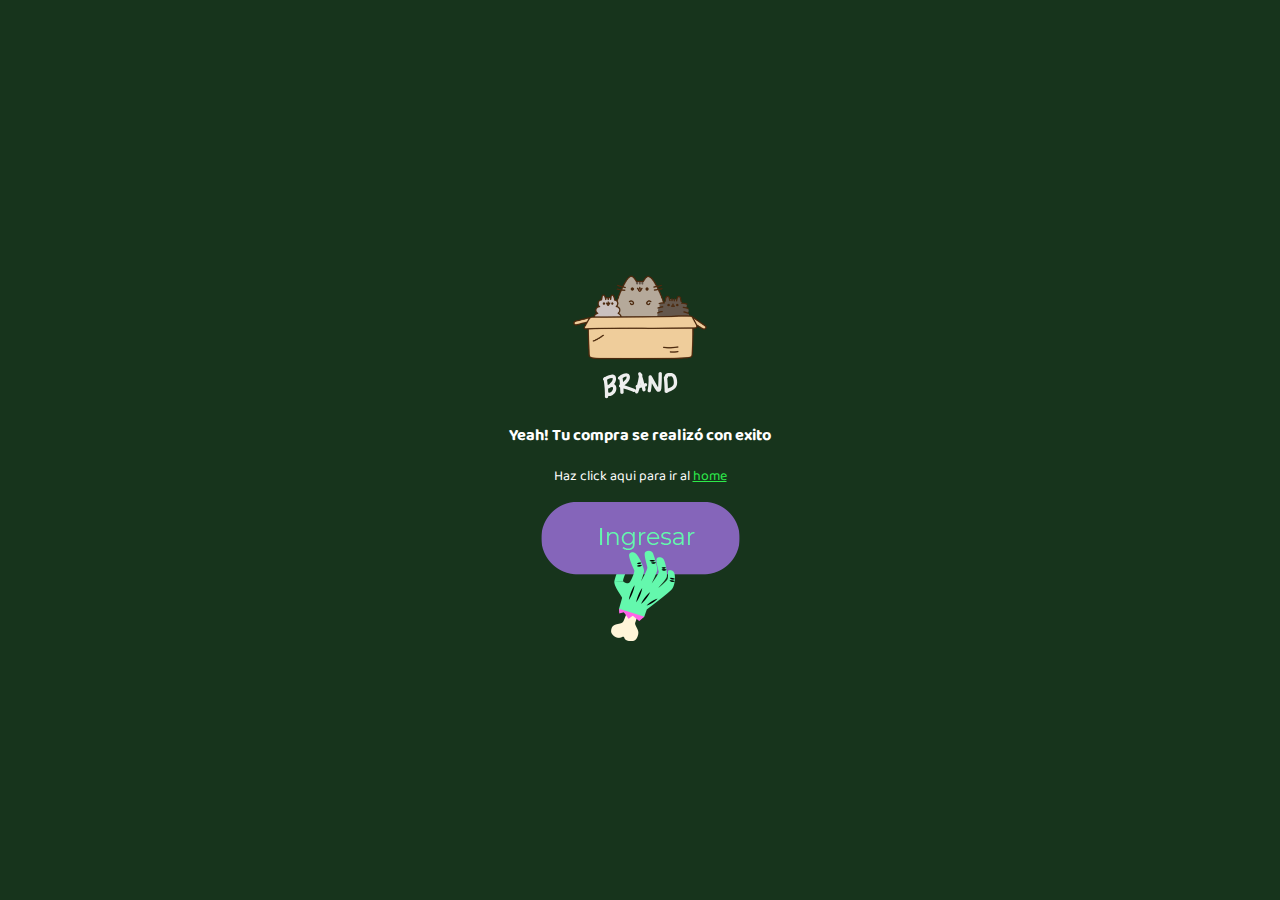
<file: Exito.html>
<!DOCTYPE html>
<html lang="en">
<head>
  <meta charset="UTF-8">
  <meta name="viewport" content="width=device-width, initial-scale=1.0">
  <meta http-equiv="X-UA-Compatible" content="ie=edge">
  <link rel="stylesheet" href="css/normalize.css">
  <link rel="stylesheet" href="css/estilos.css">
  <link rel="stylesheet" href="css/animation.css">
  <link rel="stylesheet" href="css/paypal.css">
  <title>Exito</title>
</head>
<body>

  <div class="content_success">

    <img src="images/box_brand.png" alt="">
    <h3>Yeah! Tu  compra se realizó con exito</h3>
    <p> Haz click aqui para ir al <a href="index.html"> home </a> </p>
    <a href="index.html"> <input type="image" id="myimage" src="images/btn.png"/>

  </div>






</body>
</html>
</file>
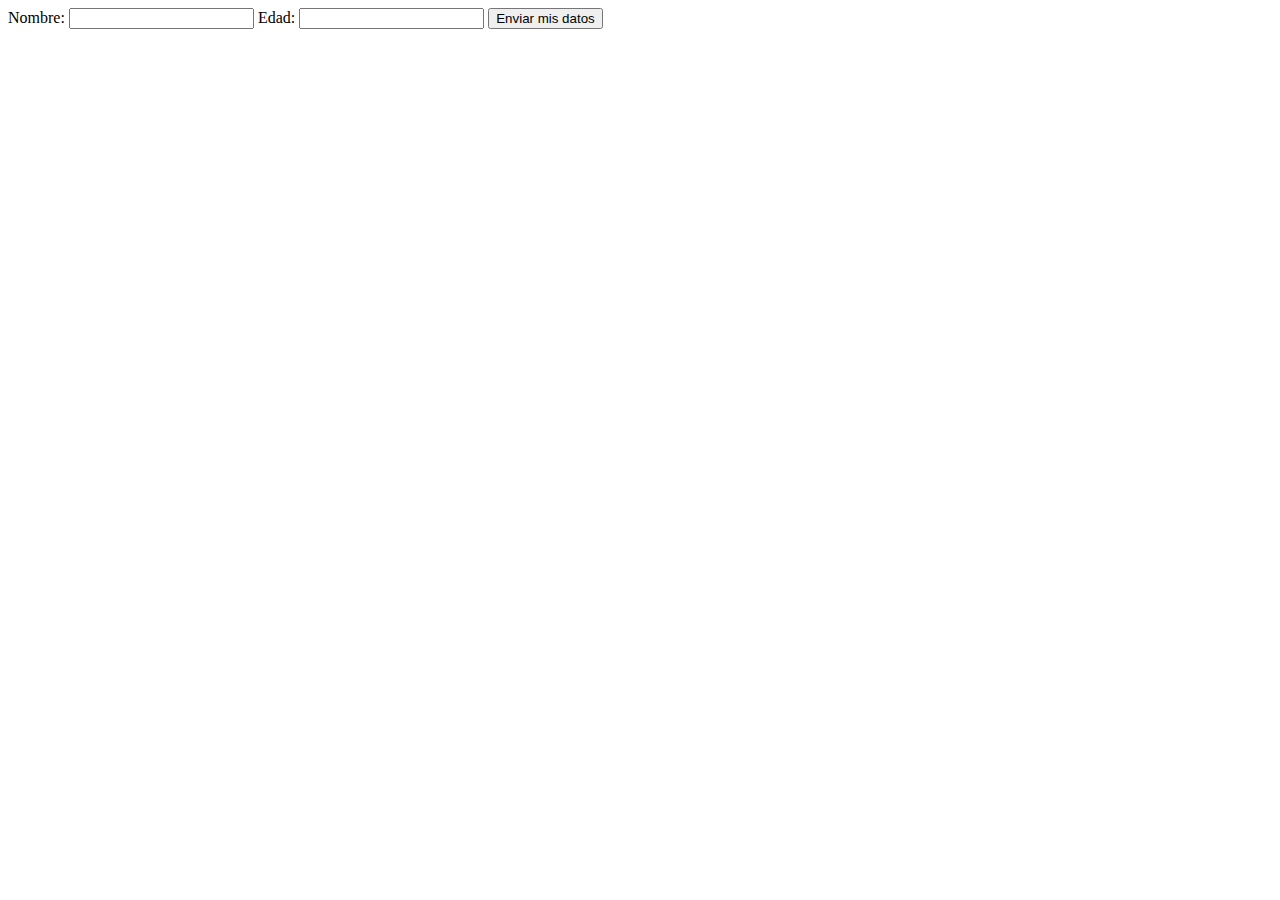
<file: formulario_test.html>
<!DOCTYPE html>
<html lang="en" dir="ltr">
  <head>
    <meta charset="utf-8">
    <title></title>
  </head>



  <body>
<!-- CAMPOS PARA INGRESO DE DATOS -->
<form action="/datos/">

  <label for="nombre">Nombre:</label>
  <input type="text" id="nombre" name="user_name">

  <label for="edad">Edad:</label>
  <input type="text" id="edad" name="user_age">

  <button type="submit"> Enviar mis datos </button>

</form>

<!-- BOTON -->



  </body>
</html>
</file>
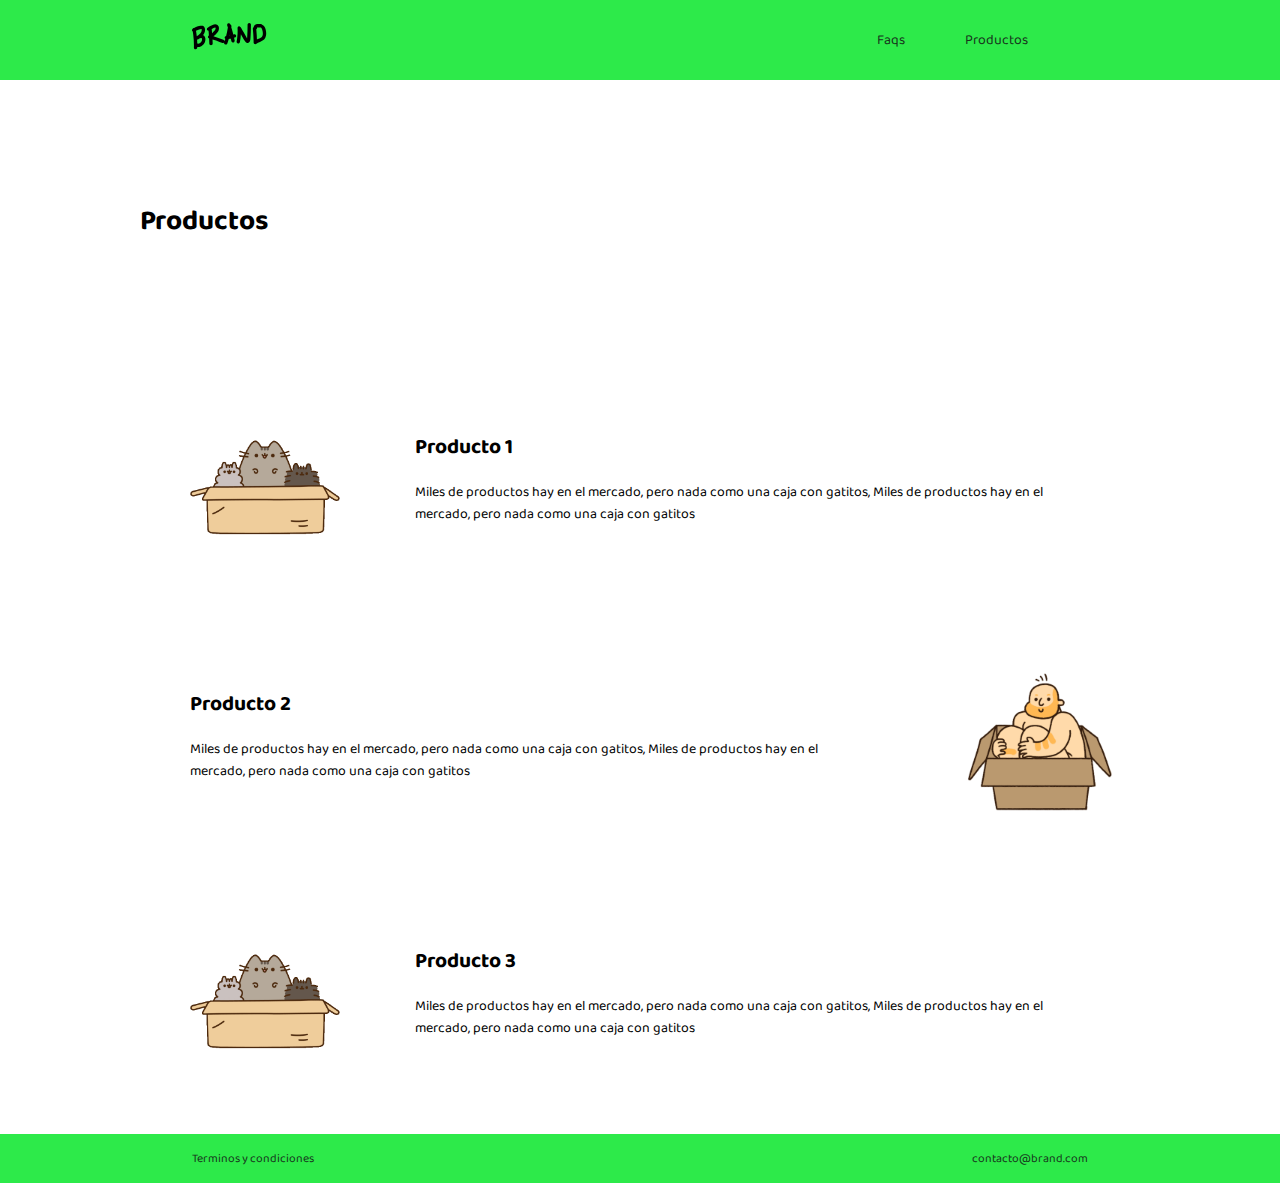
<file: index-product.html>
<!DOCTYPE html>
<html lang="es">
  <head>
    <meta charset="utf-8">
    <meta>
    <link rel="stylesheet" href="css/estilos_product.css">
    <link rel="stylesheet" href="css/normalize.css">
    <link rel="stylesheet" href="css/mobile.css">
    <link rel="stylesheet" href="css/animation.css">
    <meta name="viewport" content="width=device-width, initial-scale=1.0">
    <meta http-equiv="X-UA-Compatible" content="ie=edge">

    <title>Producto</title>
  </head>

  <body>

    <nav class="fadeInDown">
      <div class="brand_image">
        <img src="images/logo.png" alt="">
      </div>
      <div class="nav_options">
        <ul>
          <li><a href="#">Faqs</a></li>
          <li><a href="#">Productos</a></li>
        </ul>
      </div>
    </nav>


<div class="container">




    <div class="header">
        <h1>Productos</h1>
    </div>

    <div class="producto-1">
        <div class="row">
              <div class="col-1">
                    <img src="images/box2.png" alt="">
              </div>
              <div class="col-7">
                    <h2> Producto 1</h2>
                    <p>Miles de productos hay en el mercado, pero nada como una caja con gatitos, Miles de productos hay en el mercado, pero nada como una caja con gatitos</p>
              </div>
        </div>
    </div>

    <div class="producto-2">
        <div class="row">
              <div class="col-7">
                    <h2> Producto 2</h2>
                    <p>Miles de productos hay en el mercado, pero nada como una caja con gatitos, Miles de productos hay en el mercado, pero nada como una caja con gatitos</p>
              </div>

              <div class="col-1">
                      <img src="images/box1.png" alt="">
              </div>
        </div>
    </div>


    <div class="producto-3">
        <div class="row">
              <div class="col-1">
                    <img src="images/box2.png" alt="">
              </div>
              <div class="col-7">
                    <h2> Producto 3</h2>
                    <p>Miles de productos hay en el mercado, pero nada como una caja con gatitos, Miles de productos hay en el mercado, pero nada como una caja con gatitos</p>
              </div>
        </div>
    </div>





</div>


    <footer>
            <div class="option">Terminos y condiciones</div>
            <div class="option">contacto@brand.com</div>

    </footer>



  </body>
</file>
<file: css/estilos.css>
@import url('https://fonts.googleapis.com/css2?family=Baloo+2:wght@400;800&display=swap');

/* Variables */
:root{

  /* Colors */
--green-color:#2DEA4A;
--white-color:white;
--dark-color:#17341C;
--hover-color:#ac68ca;

/* Espaciado */

--space1:15%;

/* Box shadow */
--box:3px 3px 5px #abacab;

/* Border */
--border:0px solid #FF0000;
--border-azul:0px solid #0062FF;

/* Font size */
--normal: 12px;

}


htm, body{
  padding: 0;
  margin: 0;
  font-size: 14px;
  font-family: 'Baloo 2', cursive;

}

/* -----------------------AQUI EMPIEZA LA NAV BAR -------------------------*/

nav{

  background-color: var(--green-color);
  padding: 15px var(--space1);
  color: var(--white-color);
  display: flex;
  /*Separa los elementos con un espacio intermedio*/
  align-items:center;
  justify-content: space-between;

}



nav ul{
  display: flex;


}

nav li{

  padding-right: 60px;
  list-style: none;

}

nav li a{
  color: var(--dark-color);
  text-decoration: none;

}

nav li a:hover{
  color: var(--white-color);

}

label{
  font-size: var(--normal);

}
/*----------------------------Main section---------------------------*/


.main_section{

  padding: 15%;
  text-align: center;
  border: var(--border-azul);


}

/*PONDRE EL FONDO DE LA FORMA CURVADA */

.products{
  background-image: url("../images/fondo1.png");
  height: 50px;
  background-size: cover;
  background-position: center top;
  padding: 15%; /*Con este padding le doy una separacion entre cards*/
  display: flex;

}

.product {
  padding: 20px;
  margin-top: -250px;

  border: var(--border);
}

.product .content {
  background-color: var(--white-color);
  padding: 20px;
  box-shadow: var(--box);
  border-radius: 20px;

}


.product .content .image_content{
  text-align: center;
}

.main_button{
  background-color: var(--green-color);
  color: var(--white-color);
  border: none;
  width: 100%;
  padding: 20px;
  font-size: 15px;
  cursor: pointer;
  border-radius: 10px;


}

.main_button:hover{
  background-color: var(--hover-color);
}

/* ---------------------------   BENEFICIOS   ---------------------- */

.beneficios{
  /* padding: 30px 0px 30px 0px; */
  padding: 15%;
  /* height: 300px; */
  display: flex;
  border: var(--border);


}


.beneficio{
  text-align: center;
  padding: 20px;
  border: var(--border);
  /* padding: 20px;
  height: auto;
  border: var(--border);
  box-shadow: var(--box); */
}

.beneficio img{
  max-height: 100px;
}


/* ---------------------------   COMENTARIOS   ---------------------- */


.comentarios_title h2{
  text-align: center;
}


.comentarios{
  padding: 5% 15%;
  display: flex;
  border: var(--border);
}

.comentario img{
  width: 100%;
}

.comentario{
  border: var(--border-azul);
  padding: 10px;

}

.content_comentario{
  box-shadow: var(--box);
  border: var(--border);

}

.comentario .text{
  padding: 20px;
  border: var(--border-azul);

}

.content_comentario:hover{
  background-color: var(--hover-color);
  color: var(--white-color);

}

/* -----------------------VENTA */


.modulo_pago{

  background-color:var(--white-color);
  box-shadow: var(--box);
  padding: 10px;


}
.modulo_pago_images{
  max-width: 150;
  text-align: center;
  margin: auto;

}

.data{  /* Los label ya tienen una cofiguracion de padding predetermnada que impide poder personalizar ese valor. Para eso hacemos los siguiente*/

  width: 100%;
  height: 35px;
  border-radius: 5px;
  border: 0;
  background-color: #ececec;
  color: #7d7d7d;
  box-sizing: border-box; /*Box sizing define desde donde se toma como referencia el width*/


}


[class*="input-"] {

  padding-bottom: 10px;
}

.modulo_pago .main_button /* Significa: A todos los main_button que esten dentro de modulo_pago...*/
{
  margin-top: 10px;
}

/* ---------------------------FOOTER------------------------- */

footer{
  padding: 15px var(--space1);
  display: flex;
  justify-content: space-between;
  font-size: var(--normal);
  background-color: var(--green-color);
  color: var(--dark-color);


}
</file>
<file: css/animation.css>
.fadeIn{

  -webkit-animation-duration: 4s;
  -webkit-animation-fill-mode: both; /*La animacion se va a cumplir de ida y de regreso*/
  -webkit-animation-name: fadeIn;
/* -webkit- asegura q los valores se puedan cumplir. Es un pack predefinido que se acopla a todos los navegadores */
}

@keyframes fadeIn {
  from{
    opacity: 0;
  }

  to{
    opacity: 1;
  }
}
/* Para aplicar la animacion, llevamos la clase (en este caso .fadein) y la ubicamos en el elemento html */



.fadeInDown{
  -webkit-animation-duration: 1s;
  -webkit-animation-fill-mode: both;
  -webkit-animation-name: fadeInDown;

}

@keyframes fadeInDown {

  from{
    opacity: 0;
    -webkit-transform: translate3d(0,-100%, 0);
    transform: translate3d(0,-100%, 0);

  }

  to{
    opacity: 1;
    -webkit-transform: translate3d(0, 0, 0);
    transform: translate3d(0, 0, 0);
  }

}



.fadeInUp{
  -webkit-animation-duration: 1s;
  -webkit-animation-fill-mode: both;
  -webkit-animation-name: fadeInUp;

}

@keyframes fadeInUp {

  from{
    opacity: 0;
    -webkit-transform: translate3d(0, 100%, 0);


  }

  to{
    opacity: 1;
    -webkit-transform: translate3d(0, 0, 0);

  }

}
</file>
<file: css/paypal.css>
body{
  background-color: var(--dark-color);
  color: var(--white-color);
  text-align: center;
  display: flex;
  justify-content: center;
  align-items: center;
  height: 100vh; /* Viewport Heiht: Significa que toma el alto de la pantalla como ref*/



}

.content_success a {
  color: var(--green-color);
}
</file>
<file: css/estilos_product.css>
@import url('https://fonts.googleapis.com/css2?family=Baloo+2:wght@400;800&display=swap');

/* Variables */
:root{

  /* Colors */
--green-color:#2DEA4A;
--white-color:white;
--dark-color:#17341C;
--hover-color:#ac68ca;

/* Espaciado */

--space1:15%;

/* Box shadow */
--box:3px 3px 5px #abacab;

/* Border */
--border:0px solid #FF0000;
--border-azul:0px solid #0062FF;

/* Font size */
--normal: 12px;

}


html, body{
  padding: 0;
  margin: 0;
  font-size: 14px;
  font-family: 'Baloo 2', cursive;

}

/* -----------------------AQUI EMPIEZA LA NAV BAR -------------------------*/

nav{

  background-color: var(--green-color);
  padding: 15px var(--space1);
  color: var(--white-color);
  display: flex;
  /*Separa los elementos con un espacio intermedio*/
  align-items:center;
  justify-content: space-between;

}



nav ul{
  display: flex;


}

nav li{

  padding-right: 60px;
  list-style: none;

}

nav li a{
  color: var(--dark-color);
  text-decoration: none;

}

nav li a:hover{
  color: var(--white-color);

}


/*----------------------------Main section---------------------------*/

.container{
  max-width: 1000px;
  margin: auto;
}

.header{
  padding: 100px 0px;
}

.row{
  display: flex;
}


.col-1{
  width: 12.5%
}

.col-2{
  width: 25%
}
.col-3{
  width: 37.5%
}
.col-4{
  width: 50%
}

.col-5{
  width: 62.5%
}

.col-6{
  width: 75%
}

.col-7{
  width: 87.5%
}

.col-8{
  width: 100%
}



[class*="col-"] {
  padding: 50px;
}



@media (max-width: 900px) {

  .header{
    padding: 10px;
  }

  .container{
    width: 100%;
    margin: inherit;
  }

.row{
  display: inherit;
}



[class*="col-"] {
  padding: 10px;
}

}


/* ---------------------------FOOTER------------------------- */

footer{
  padding: 15px var(--space1);
  display: flex;
  justify-content: space-between;
  font-size: var(--normal);
  background-color: var(--green-color);
  color: var(--dark-color);


}
</file>
<file: css/mobile.css>
/* Recordar linkear este archivo en el html */

@media (max-width: 600px) {
  /* Aqui le dijo que por debajo del Los 600px active las siguientes reglas */


.products{
  display: inherit;
  height: auto; /*Quito la altura determinada y ahora dejo que crezca de forma natural*/
  padding: 2%;

}

.product{
  margin: auto;

}

.main_section{
  padding: 4%;

}






.beneficios, .comentarios{
  display: inherit;
  padding: 4%;


}
</file>
